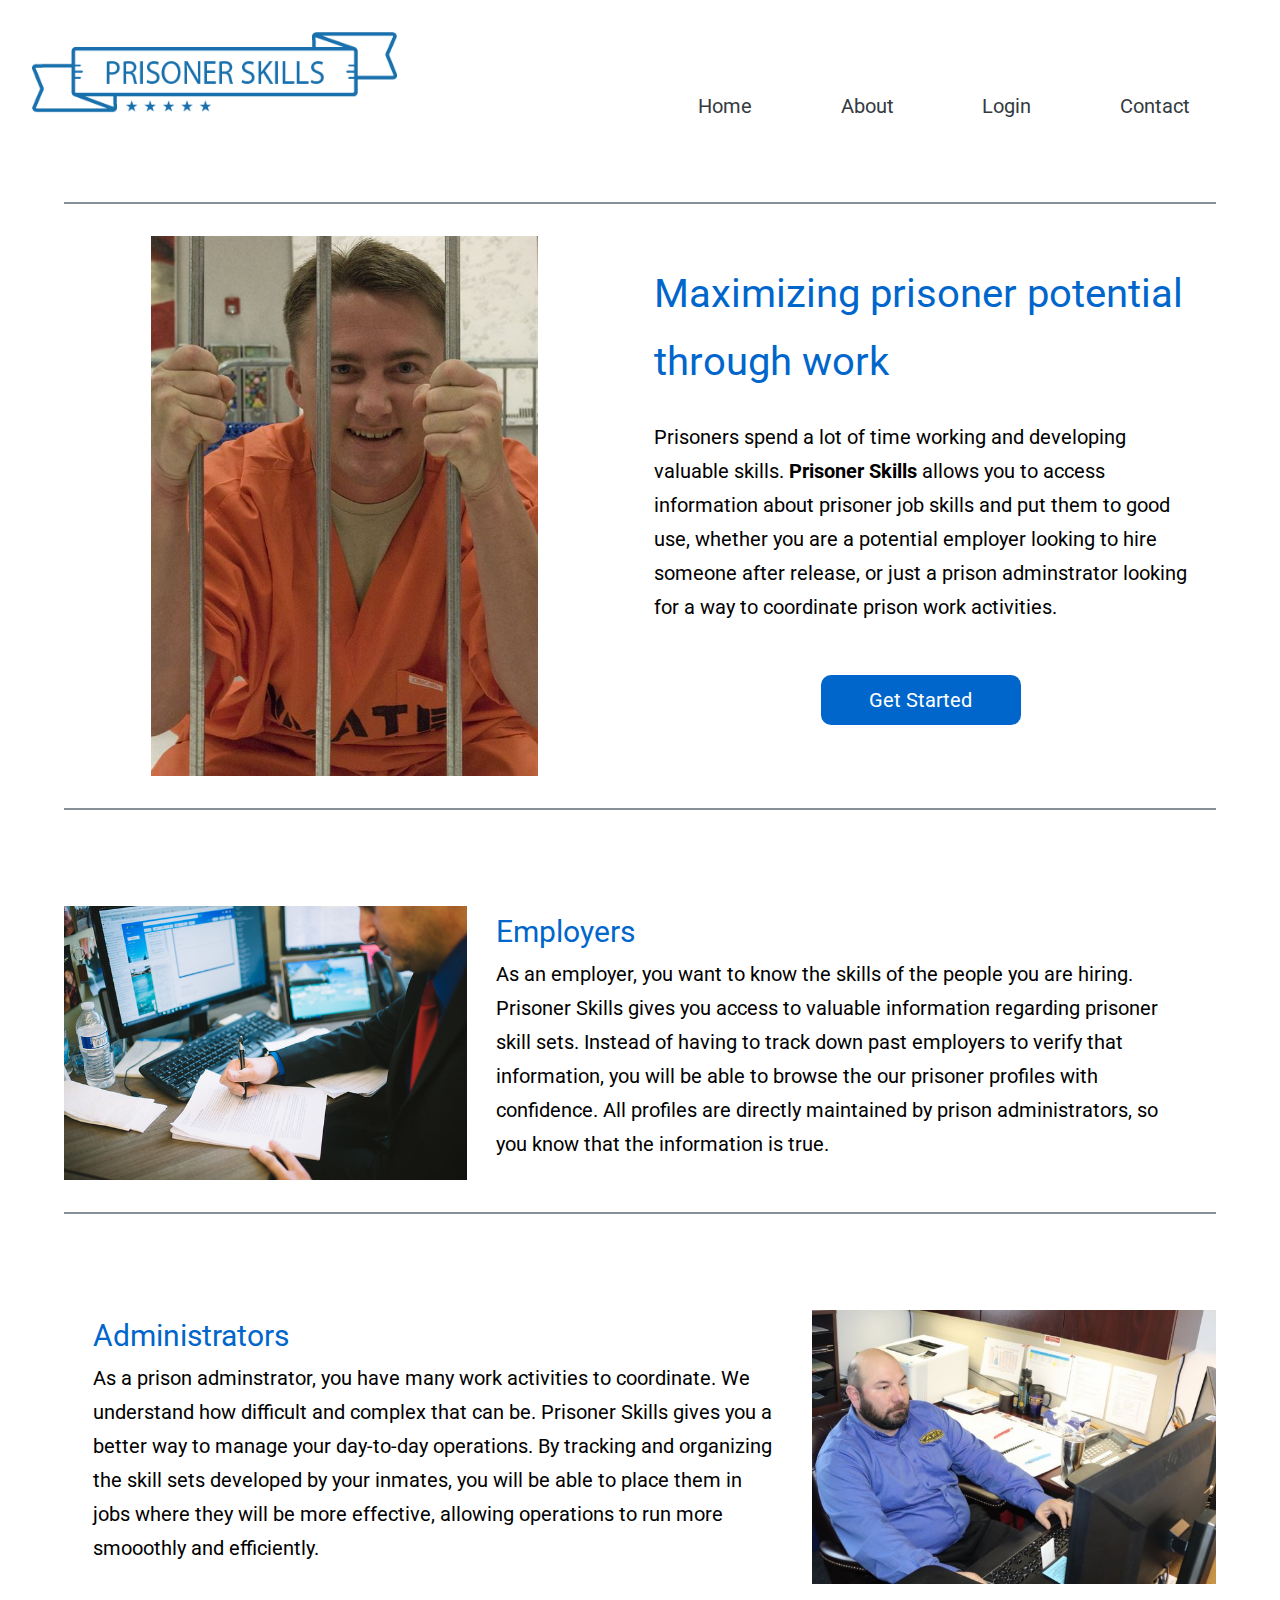
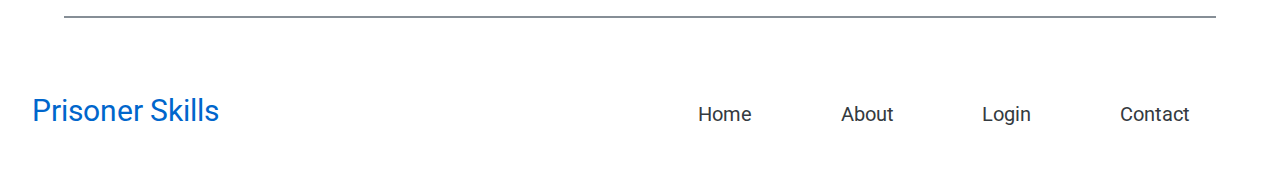
<file: index.html>
<!DOCTYPE html>
<html>
  <head>
    <title>Prisoner Skills</title>
    <link
      href="https://fonts.googleapis.com/css?family=Roboto&display=swap"
      rel="stylesheet"
    />
    <link rel="stylesheet" href="./css/index.css" />
    <meta name="viewport" content="width=device-width, initial-scale=1.0" />
  </head>

  <body>
    <div class="body">
      <header>
        <img src="./images/logo.png" />
        <nav>
          <a href="index.html">Home</a>
          <a href="about.html">About</a>
          <a href="https://prisoners-skills.netlify.com/">Login</a>
          <a href="contact.html">Contact</a>
        </nav>
      </header>

      <section class="content-section pitch">
        <div class="image-top">
          <img src="./images/prisoner.JPG" alt="Prisoner picture" />
        </div>
        <div class="text-content">
          <h2>Maximizing prisoner potential through work</h2>
          <p>
            Prisoners spend a lot of time working and developing valuable
            skills.
            <b>Prisoner Skills</b> allows you to access information about
            prisoner job skills and put them to good use, whether you are a
            potential employer looking to hire someone after release, or just a
            prison adminstrator looking for a way to coordinate prison work
            activities.
          </p>
          <a href="https://prisoners-skills.netlify.com/" class="button"
            >Get Started</a
          >
        </div>
      </section>
      <section class="content-section secondary-content">
        <div class="content-image">
          <img src="./images/employer.jpg" alt="Employer of prisoners" />
        </div>
        <div class="text-content">
          <h3>Employers</h3>
          <p>
            As an employer, you want to know the skills of the people you are
            hiring. Prisoner Skills gives you access to valuable information
            regarding prisoner skill sets. Instead of having to track down past
            employers to verify that information, you will be able to browse the
            our prisoner profiles with confidence. All profiles are directly
            maintained by prison administrators, so you know that the
            information is true.
          </p>
        </div>
      </section>
      <section class="content-section secondary-content reverse-content">
        <div class="content-image">
          <img src="./images/admin.jpg" alt="Prisoner adminstrators" />
        </div>
        <div class="text-content">
          <h3>Administrators</h3>
          <p>
            As a prison adminstrator, you have many work activities to
            coordinate. We understand how difficult and complex that can be.
            Prisoner Skills gives you a better way to manage your day-to-day
            operations. By tracking and organizing the skill sets developed by
            your inmates, you will be able to place them in jobs where they will
            be more effective, allowing operations to run more smooothly and
            efficiently.
          </p>
        </div>
      </section>
      <footer>
        <h3>Prisoner Skills</h3>
        <nav>
          <a href="index.html">Home</a>
          <a href="about.html">About</a>
          <a href="https://prisoners-skills.netlify.com/">Login</a>
          <a href="contact.html">Contact</a>
        </nav>
      </footer>
    </div>
  </body>
</html>
</file>
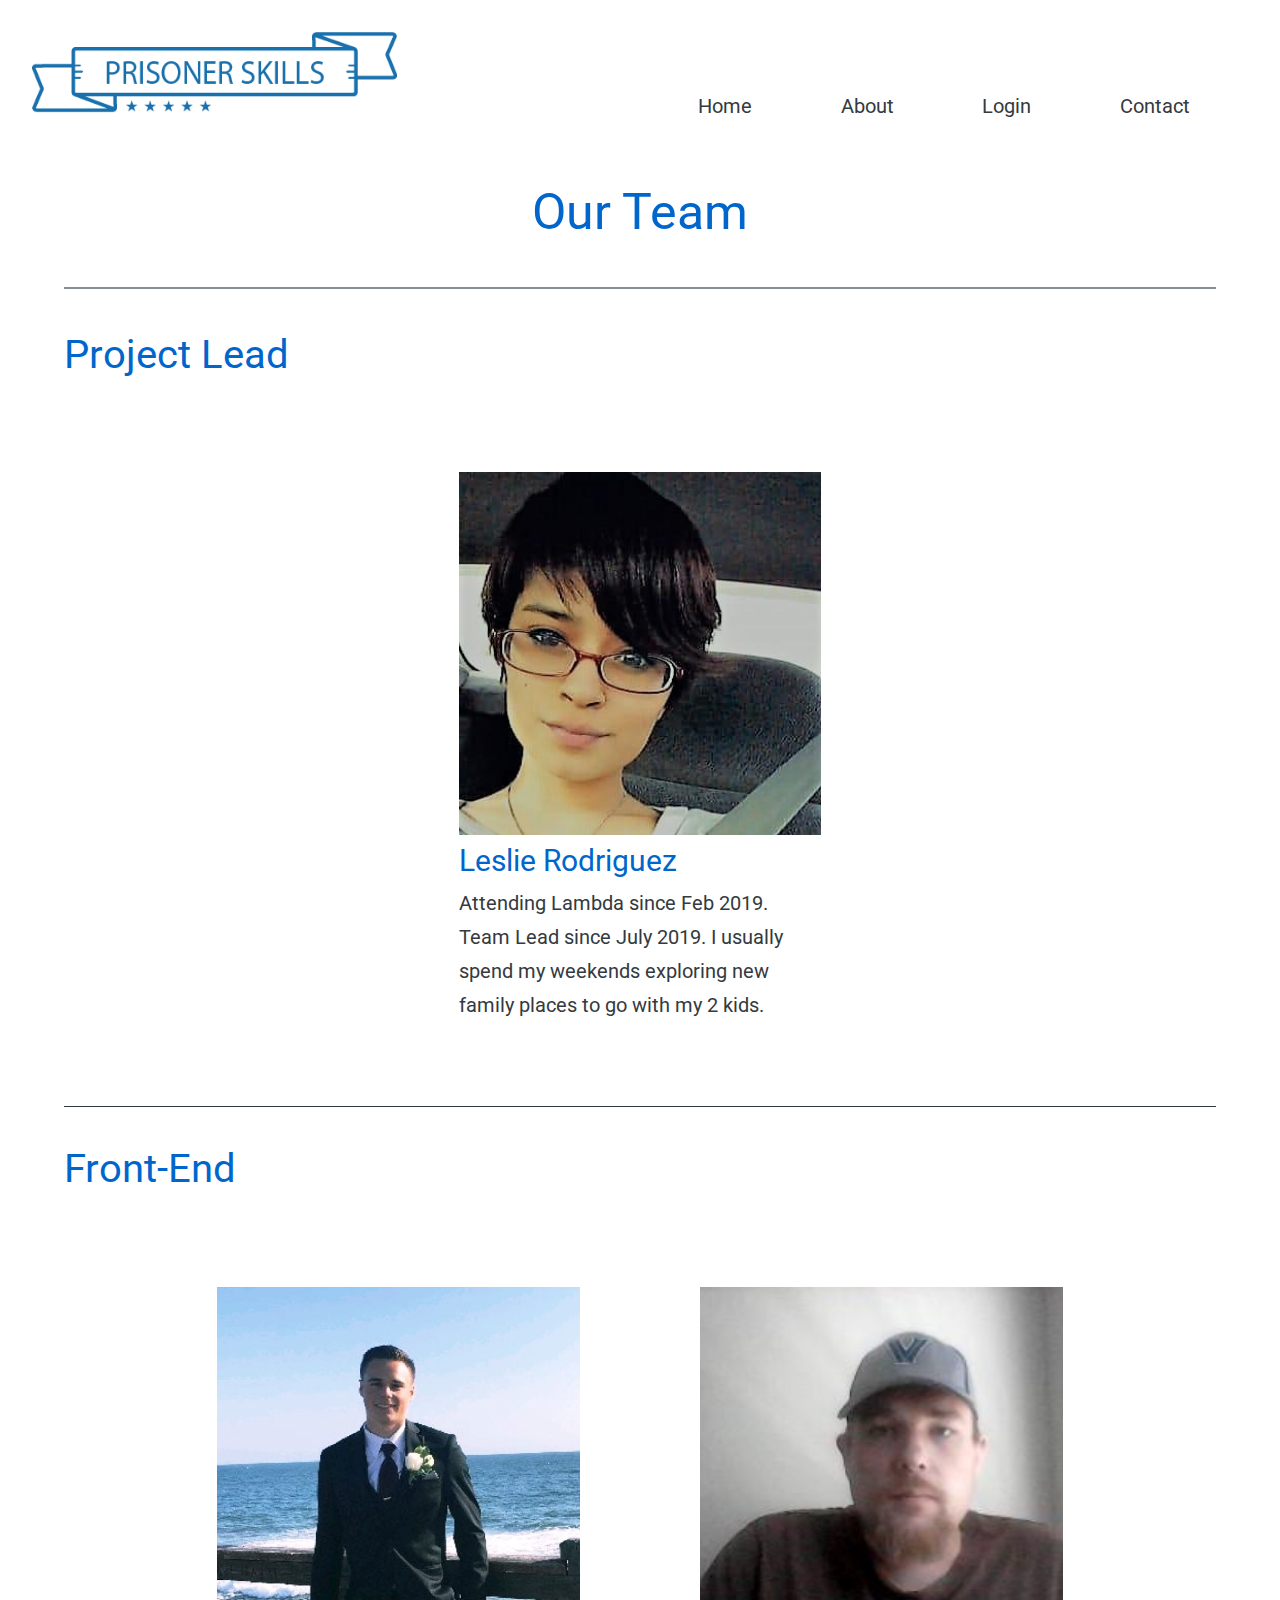
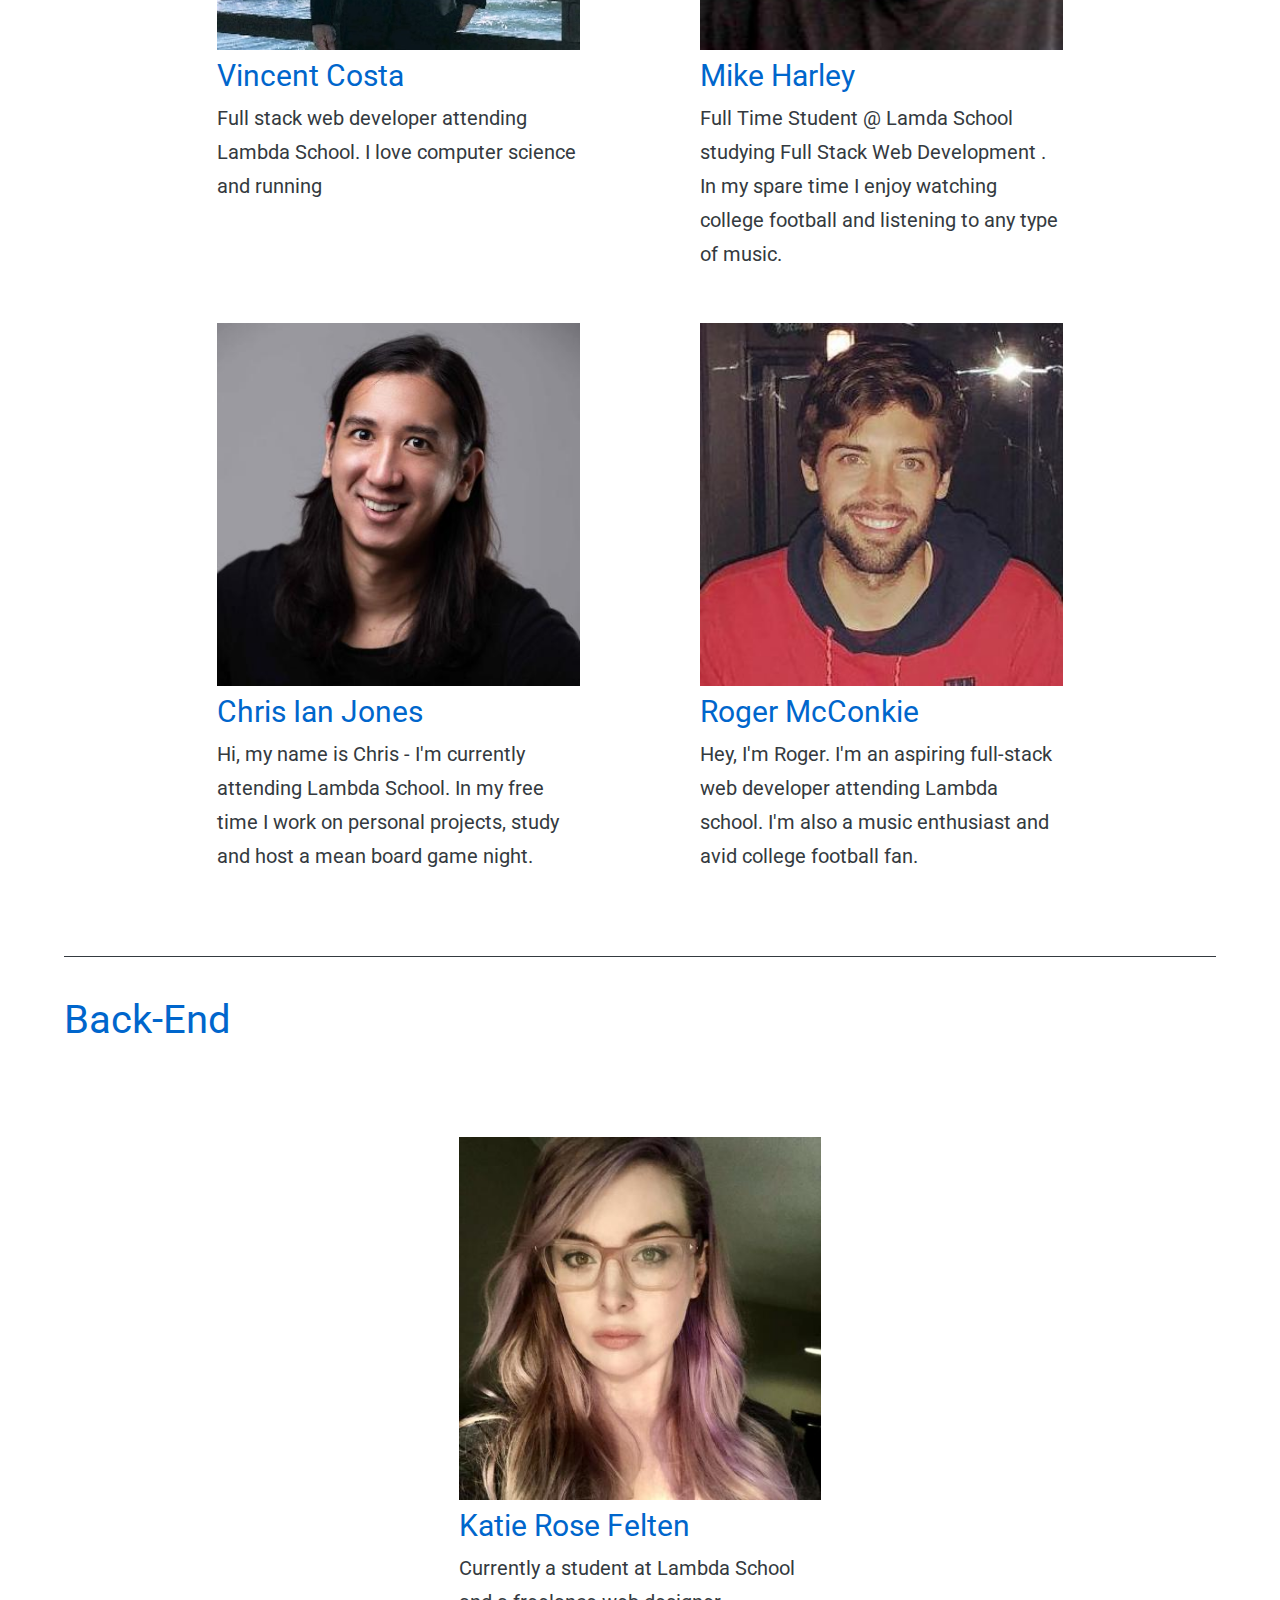
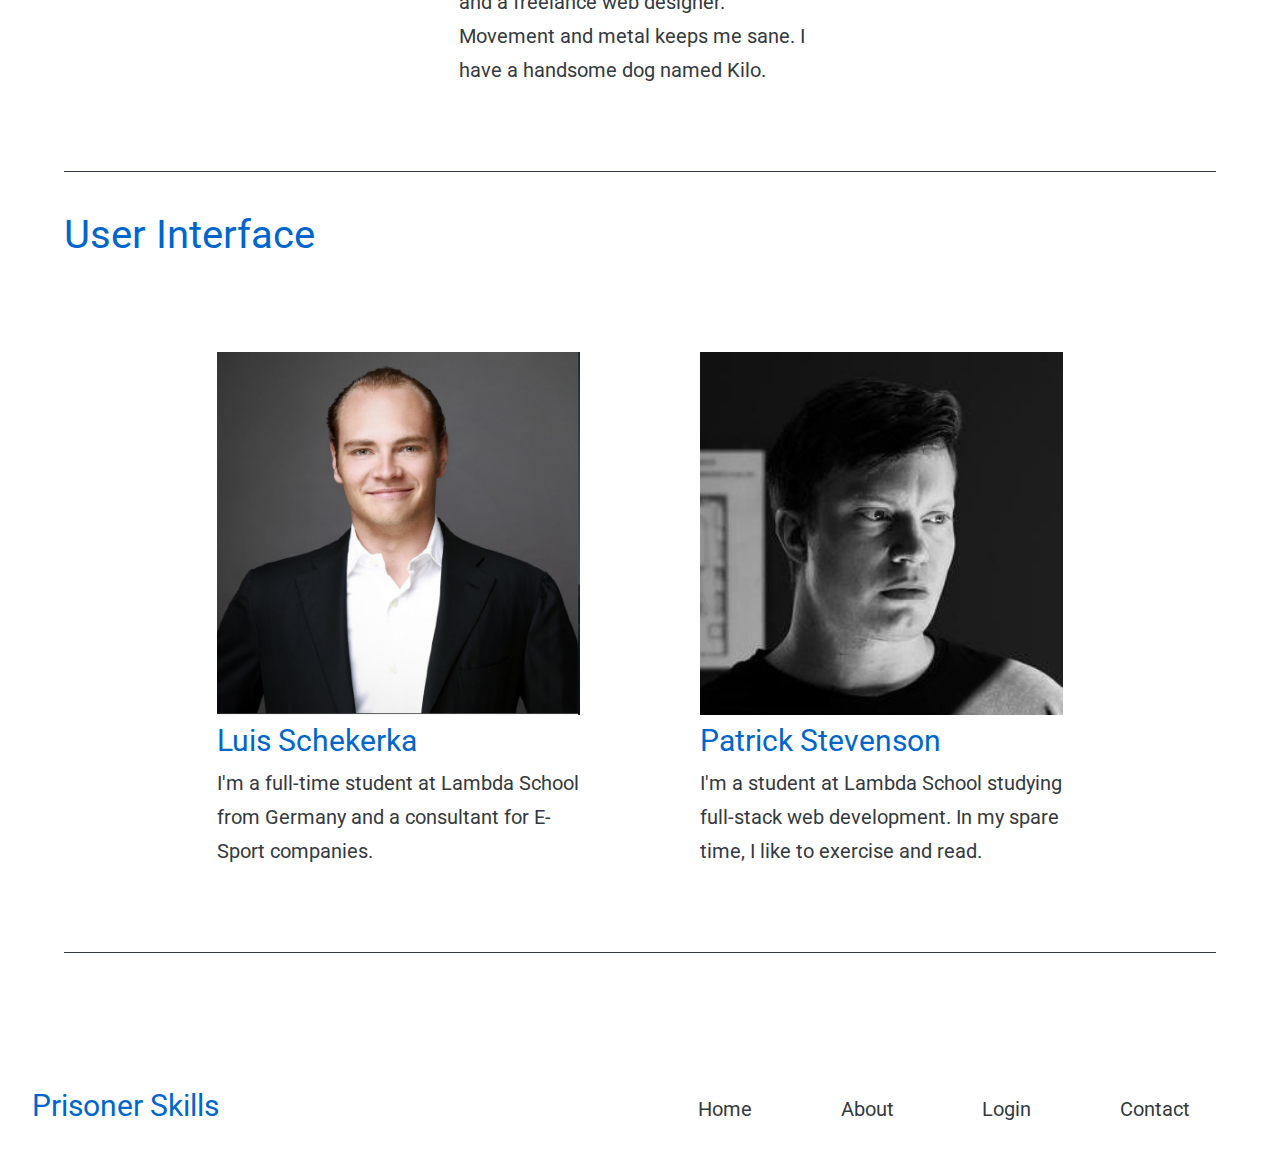
<file: about.html>
<!DOCTYPE html>
<html>
  <head>
    <title>About Prisoner Skills</title>
    <link
      href="https://fonts.googleapis.com/css?family=Roboto&display=swap"
      rel="stylesheet"
    />
    <link rel="stylesheet" href="./css/index.css" />
    <meta name="viewport" content="width=device-width, initial-scale=1.0" />
  </head>

  <body>
    <div class="body">
      <header>
        <img src="./images/logo.png" />
        <nav>
          <a href="index.html">Home</a>
          <a href="about.html">About</a>
          <a href="https://prisoners-skills.netlify.com/">Login</a>
          <a href="contact.html">Contact</a>
        </nav>
      </header>
      <h1>Our Team</h1>
      <section class="about-content">
        <div class="team">
          <h2>Project Lead</h2>
          <div class="team-role">
            <a href="https://github.com/rleslie1015" class="team-member">
              <img src="./images/leslie.jpeg" alt="leslie" />
              <h3>Leslie Rodriguez</h3>
              <p>
                Attending Lambda since Feb 2019. Team Lead since July 2019. I
                usually spend my weekends exploring new family places to go with
                my 2 kids.
              </p>
            </a>
          </div>
          <h2>Front-End</h2>
          <div class="team-role">
            <a href="https://github.com/VincentCosta6" class="team-member">
              <img src="./images/vincent.jpeg" alt="vincent" />
              <h3>Vincent Costa</h3>
              <p>
                Full stack web developer attending Lambda School. I love
                computer science and running
              </p>
            </a>
            <a href="https://github.com/mharley12345" class="team-member">
              <img src="./images/mike.jpeg" alt="mike" />
              <h3>Mike Harley</h3>
              <p>
                Full Time Student @ Lamda School studying Full Stack Web
                Development . In my spare time I enjoy watching college football
                and listening to any type of music.
              </p>
            </a>
            <a href="https://github.com/chris-ian-jones" class="team-member">
              <img src="./images/chris.jpeg" alt="chris" />
              <h3>Chris Ian Jones</h3>
              <p>
                Hi, my name is Chris - I'm currently attending Lambda School. In
                my free time I work on personal projects, study and host a mean
                board game night.
              </p>
            </a>
            <a href="https://github.com/rogermcconkiejr" class="team-member">
              <img src="./images/roger.jpg" alt="roger" />
              <h3>Roger McConkie</h3>
              <p>
                Hey, I'm Roger. I'm an aspiring full-stack web developer
                attending Lambda school. I'm also a music enthusiast and avid
                college football fan.
              </p>
            </a>
          </div>
          <h2>Back-End</h2>
          <div class="team-role">
            <a href="https://github.com/katie-rose" class="team-member">
              <img src="./images/katie.jpeg" alt="katie" />
              <h3>Katie Rose Felten</h3>
              <p>
                Currently a student at Lambda School and a freelance web
                designer. Movement and metal keeps me sane. I have a handsome
                dog named Kilo.
              </p>
            </a>
          </div>
          <h2>User Interface</h2>
          <div class="team-role">
            <a href="https://github.com/KingLouie1994" class="team-member">
              <img src="./images/luis.png" alt="luis" />
              <h3>Luis Schekerka</h3>
              <p>
                I'm a full-time student at Lambda School from Germany and a
                consultant for E-Sport companies.
              </p>
            </a>
            <a href="https://github.com/patjonstevenson" class="team-member">
              <img src="./images/patrick.jpeg" alt="patrick" />
              <h3>Patrick Stevenson</h3>
              <p>
                I'm a student at Lambda School studying full-stack web
                development. In my spare time, I like to exercise and read.
              </p>
            </a>
          </div>
        </div>
      </section>
      <footer>
        <h3>Prisoner Skills</h3>
        <nav>
          <a href="index.html">Home</a>
          <a href="about.html">About</a>
          <a href="https://prisoners-skills.netlify.com/">Login</a>
          <a href="contact.html">Contact</a>
        </nav>
      </footer>
    </div>
  </body>
</html>
</file>
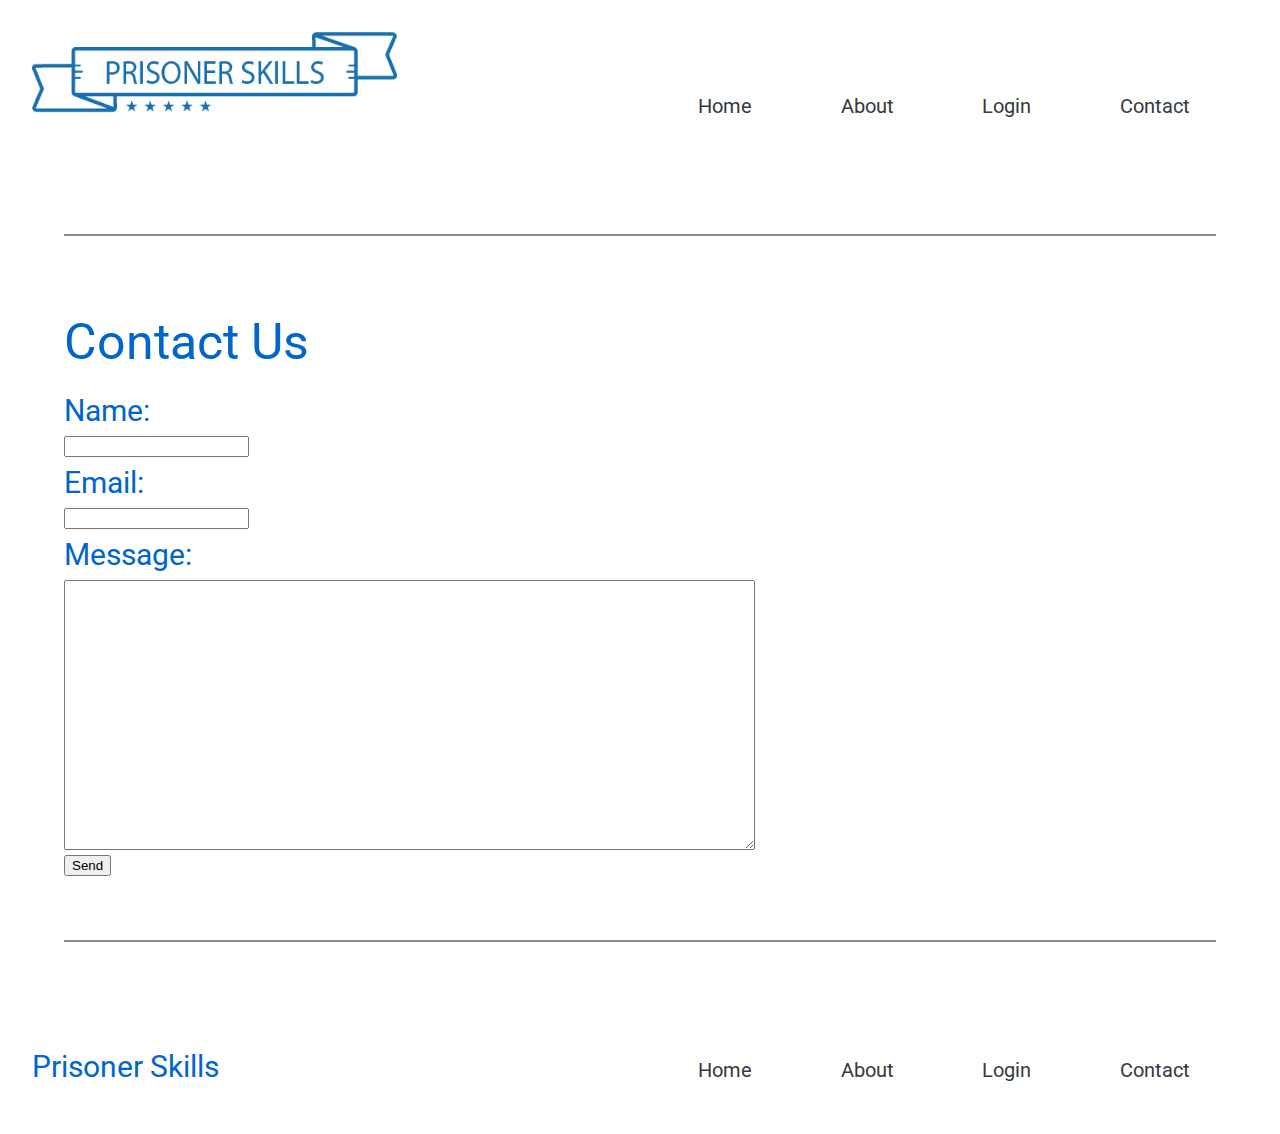
<file: contact.html>
<!DOCTYPE html>
<html>
  <head>
    <title>Prisoner Skills</title>
    <link
      href="https://fonts.googleapis.com/css?family=Roboto&display=swap"
      rel="stylesheet"
    />
    <link rel="stylesheet" href="./css/index.css" />
    <meta name="viewport" content="width=device-width, initial-scale=1.0" />
  </head>

  <body>
    <div class="body">
      <header>
        <img src="./images/logo.png" />
        <nav>
          <a href="index.html">Home</a>
          <a href="about.html">About</a>
          <a href="https://prisoners-skills.netlify.com/">Login</a>
          <a href="contact.html">Contact</a>
        </nav>
      </header>

      <section class="contact">
        <h1>Contact Us</h1>
        <form
          action="https://formspree.io/pat.jon.stevenson@gmail.com"
          method="POST"
          id="contactForm"
        >
          <h3>Name:</h3>
          <input type="text" name="name" /><br />
          <h3>Email:</h3>
          <input type="email" name="_replyto" /><br />
          <h3>Message:</h3>

          <textarea name="message" form="contactForm" wrap="hard"></textarea>
          <input type="submit" value="Send" />
        </form>
      </section>

      <footer>
        <h3>Prisoner Skills</h3>
        <nav>
          <a href="index.html">Home</a>
          <a href="about.html">About</a>
          <a href="https://prisoners-skills.netlify.com/">Login</a>
          <a href="contact.html">Contact</a>
        </nav>
      </footer>
    </div>
  </body>
</html>
</file>
<file: css/index.css>
/* http://meyerweb.com/eric/tools/css/reset/ 
   v2.0 | 20110126
   License: none (public domain)
*/
html,
body,
div,
span,
applet,
object,
iframe,
h1,
h2,
h3,
h4,
h5,
h6,
p,
blockquote,
pre,
a,
abbr,
acronym,
address,
big,
cite,
code,
del,
dfn,
em,
img,
ins,
kbd,
q,
s,
samp,
small,
strike,
strong,
sub,
sup,
tt,
var,
b,
u,
i,
center,
dl,
dt,
dd,
ol,
ul,
li,
fieldset,
form,
label,
legend,
table,
caption,
tbody,
tfoot,
thead,
tr,
th,
td,
article,
aside,
canvas,
details,
embed,
figure,
figcaption,
footer,
header,
hgroup,
menu,
nav,
output,
ruby,
section,
summary,
time,
mark,
audio,
video {
  margin: 0;
  padding: 0;
  border: 0;
  font-size: 100%;
  font: inherit;
  vertical-align: baseline;
}
/* HTML5 display-role reset for older browsers */
article,
aside,
details,
figcaption,
figure,
footer,
header,
hgroup,
menu,
nav,
section {
  display: block;
}
body {
  line-height: 1;
}
ol,
ul {
  list-style: none;
}
blockquote,
q {
  quotes: none;
}
blockquote:before,
blockquote:after,
q:before,
q:after {
  content: "";
  content: none;
}
table {
  border-collapse: collapse;
  border-spacing: 0;
}
/* Set every element's box-sizing to border-box */
* {
  box-sizing: border-box;
}
html {
  font-size: 62.5%;
  font-family: "Roboto", sans-serif;
}
@media screen and (max-device-width: 840px) {
  html {
    font-size: 70%;
  }
}
.body {
  display: flex;
  flex-direction: column;
  align-items: center;
  line-height: 1.7;
}
h1,
h2,
h3 {
  color: #0066cc;
}
h1 {
  font-size: 5rem;
}
h2 {
  font-size: 4rem;
}
@media screen and (max-device-width: 840px) {
  h2 {
    line-height: 1.5;
  }
}
h3 {
  font-size: 3rem;
}
p {
  font-size: 2rem;
}
@media screen and (max-device-width: 840px) {
  p {
    font-size: 1.8rem;
  }
}
a {
  padding: 15px 5%;
  height: 100%;
  text-align: center;
  vertical-align: middle;
  font-size: 2rem;
}
a:hover {
  background-color: #0066cc;
  color: white;
  text-decoration: underline;
}
img {
  height: 100%;
  width: 100%;
}
b {
  font-weight: 700;
}
header {
  display: flex;
  align-items: baseline;
  justify-content: space-between;
  width: 100%;
  background: white;
  padding: 2.5%;
}
header img {
  background-color: white;
  width: 30%;
}
header h2 {
  color: white;
  border-bottom: 2px solid #868e96;
}
header nav {
  display: flex;
  justify-content: space-evenly;
  width: 50%;
}
header nav a {
  text-decoration: none;
  color: #343a40;
}
@media  screen and (max-width: 650px) {
  header {
    flex-direction: column;
    align-items: center;
  }
  header img {
    width: 100%;
  }
  header nav {
    width: 100%;
    flex-direction: column;
    margin-top: 2%;
  }
  header nav a {
    border-bottom: 1px solid #868e96;
  }
  header h2 {
    width: 100%;
    text-align: center;
  }
}
@media screen and (max-device-width: 840px) {
  header {
    flex-direction: column;
    align-items: center;
  }
  header img {
    width: 100%;
  }
  header nav {
    width: 100%;
    flex-direction: column;
    margin-top: 2%;
  }
  header nav a {
    border-bottom: 1px solid #868e96;
  }
  header h2 {
    width: 100%;
    text-align: center;
  }
}
.image-top {
  width: 100%;
  height: 60vh;
}
.image-top img {
  object-fit: scale-down;
  object-position: 50% 15%;
}
@media  screen and (max-width: 650px) {
  .image-top img {
    object-fit: cover;
    object-position: 100% 15%;
  }
}
@media screen and (max-device-width: 840px) {
  .image-top img {
    object-fit: cover;
    object-position: 100% 15%;
  }
}
@media  screen and (max-width: 650px) {
  .image-top {
    height: 33vh;
  }
}
@media screen and (max-device-width: 840px) {
  .image-top {
    height: 33vh;
  }
}
.content-section {
  display: flex;
  width: 90%;
  padding: 2.5% 0;
  margin: 2.5% 0;
  border-bottom: 2px solid #868e96;
}
@media  screen and (max-width: 1000px) {
  .content-section {
    flex-direction: column;
  }
}
.pitch {
  flex-direction: row;
  justify-content: space-between;
  border-top: 2px solid #868e96;
}
@media screen and (max-device-width: 840px) {
  .pitch {
    flex-direction: column;
  }
}
@media  screen and (max-width: 650px) {
  .pitch {
    flex-direction: column;
  }
}
.pitch h2 {
  width: 100%;
}
.pitch .text-content {
  display: flex;
  flex-direction: column;
  justify-content: space-evenly;
  align-items: center;
}
.pitch .text-content .button {
  text-decoration: none;
  color: white;
  background: #0066cc;
  width: 100%;
  margin: 5% 0;
  border-radius: 10px;
  max-height: 50px;
  max-width: 200px;
  line-height: 1;
}
@media screen and (max-device-width: 840px) {
  .pitch .text-content .button {
    max-width: 100%;
  }
}
.reverse-content {
  flex-direction: row-reverse;
}
@media  screen and (max-width: 1000px) {
  .reverse-content {
    flex-direction: column;
  }
}
.text-content {
  width: 100%;
  padding: 0 2.5%;
}
@media  screen and (max-width: 1000px) {
  .text-content {
    padding-top: 2.5%;
    padding-bottom: 2.5%;
  }
}
.about-content {
  display: flex;
  width: 90%;
  padding: 2.5% 0;
  margin: 2.5% 0;
  border-top: 2px solid #868e96;
}
@media screen and (max-device-width: 840px) {
  .about-content {
    flex-direction: column;
  }
}
.team {
  flex-direction: column;
}
.team .team-role {
  display: flex;
  justify-content: space-evenly;
  align-items: flex-start;
  padding: 5%;
  margin-bottom: 2.5%;
  flex-wrap: wrap;
  border-bottom: 1px solid #343a40;
}
.team .team-role a {
  text-align: left;
}
.team .team-role a:hover {
  color: white;
}
.team .team-role a:hover h3 {
  color: white;
}
.team .team-member {
  display: flex;
  flex-direction: column;
  width: 40%;
  padding: 2.5%;
  text-decoration: none;
  color: #343a40;
}
@media screen and (max-device-width: 840px) {
  .team .team-role {
    flex-direction: column;
  }
  .team .team-member {
    width: 100%;
  }
}
@media  screen and (max-width: 650px) {
  .team .team-role {
    flex-direction: column;
  }
  .team .team-member {
    width: 100%;
  }
}
.contact {
  width: 90%;
  border-top: 2px solid #868e96;
  padding-top: 5%;
  margin-top: 5%;
  border-bottom: 2px solid #868e96;
  padding-bottom: 5%;
  margin-bottom: 5%;
}
.contact form {
  width: 60%;
}
@media  screen and (max-width: 1000px) {
  .contact form {
    width: 100%;
  }
}
textarea {
  width: 100%;
  height: 30vh;
}
footer {
  display: flex;
  align-items: baseline;
  justify-content: space-between;
  width: 100%;
  background: white;
  padding: 2.5%;
}
footer img {
  background-color: white;
  width: 30%;
}
footer h2 {
  color: white;
  border-bottom: 2px solid #868e96;
}
footer nav {
  display: flex;
  justify-content: space-evenly;
  width: 50%;
}
footer nav a {
  text-decoration: none;
  color: #343a40;
}
@media  screen and (max-width: 650px) {
  footer {
    flex-direction: column;
    align-items: center;
  }
  footer img {
    width: 100%;
  }
  footer nav {
    width: 100%;
    flex-direction: column;
    margin-top: 2%;
  }
  footer nav a {
    border-bottom: 1px solid #868e96;
  }
  footer h2 {
    width: 100%;
    text-align: center;
  }
}
@media screen and (max-device-width: 840px) {
  footer {
    flex-direction: column;
    align-items: center;
  }
  footer img {
    width: 100%;
  }
  footer nav {
    width: 100%;
    flex-direction: column;
    margin-top: 2%;
  }
  footer nav a {
    border-bottom: 1px solid #868e96;
  }
  footer h2 {
    width: 100%;
    text-align: center;
  }
}
</file>
